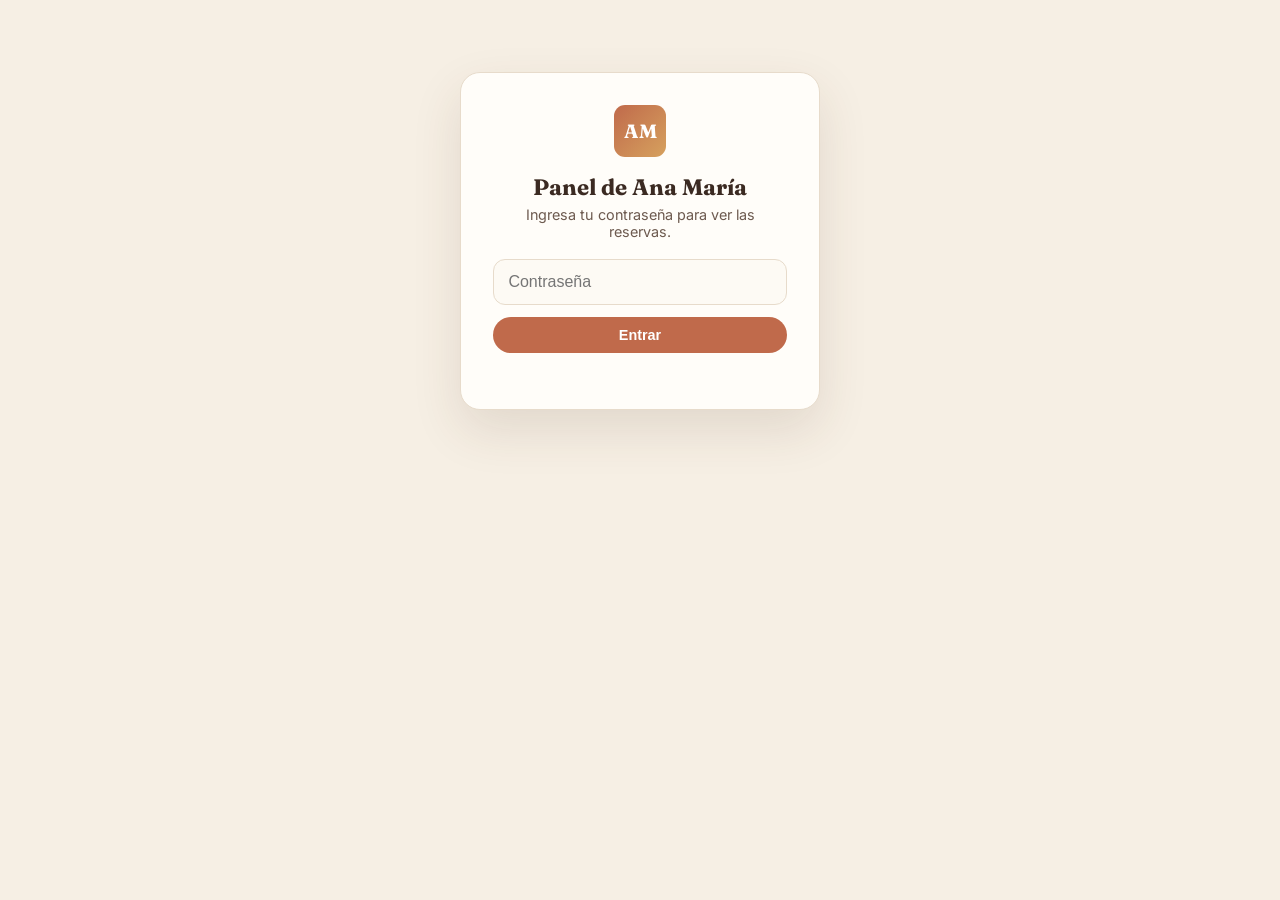
<file: admin.html>
<!doctype html>
<html lang="es">
  <head>
    <meta charset="utf-8" />
    <meta name="viewport" content="width=device-width, initial-scale=1" />
    <meta name="robots" content="noindex, nofollow" />
    <title>Panel de Ana María — Reservas</title>
    <link rel="preconnect" href="https://fonts.googleapis.com" />
    <link rel="preconnect" href="https://fonts.gstatic.com" crossorigin />
    <link href="https://fonts.googleapis.com/css2?family=Fraunces:opsz,wght@9..144,500;9..144,600;9..144,700&family=Inter:wght@400;500;600;700&display=swap" rel="stylesheet" />
    <style>
      :root{--sand:#f6efe4;--sand-2:#efe5d6;--cream:#fdfaf4;--surface:#fffdf9;--clay:#c06a4b;--clay-deep:#a5543a;--clay-soft:#d98d6f;--clay-tint:#f3ddd0;--gold:#d6a15e;--ink:#3b2a22;--ink-soft:#6d5a4f;--ink-faint:#9a8a7e;--line:#e7dbcb;--wa:#25d366;--warn:#c0392b;}
      *{box-sizing:border-box;}
      body{margin:0;font-family:"Inter",system-ui,sans-serif;color:var(--ink);background:var(--sand);}
      h1,h2,h3{font-family:"Fraunces",Georgia,serif;margin:0;}
      a{color:var(--clay-deep);}
      .top{display:flex;align-items:center;gap:.7rem;padding:1rem 1.2rem;background:var(--surface);border-bottom:1px solid var(--line);position:sticky;top:0;z-index:10;}
      .mark{width:40px;height:40px;border-radius:11px;display:grid;place-items:center;color:#fff;font-family:"Fraunces",serif;font-weight:700;background:linear-gradient(135deg,var(--clay),var(--gold));}
      .top strong{font-family:"Fraunces",serif;font-size:1.05rem;display:block;}
      .top small{color:var(--ink-faint);font-size:.75rem;}
      .top .sp{margin-left:auto;}
      .btn{display:inline-flex;align-items:center;gap:.4rem;border:none;cursor:pointer;background:var(--clay);color:#fff;font-weight:600;padding:.6rem 1.1rem;border-radius:999px;font-size:.9rem;transition:.2s;}
      .btn:hover{background:var(--clay-deep);}
      .btn.ghost{background:transparent;color:var(--ink);border:1px solid var(--line);}
      .wrap{max-width:1100px;margin:0 auto;padding:1.4rem 1.2rem 3rem;}

      /* login */
      .login{max-width:360px;margin:8vh auto;background:var(--surface);border:1px solid var(--line);border-radius:20px;padding:2rem;box-shadow:0 20px 50px rgba(80,50,32,.12);text-align:center;}
      .login .mark{margin:0 auto 1rem;width:52px;height:52px;font-size:1.2rem;}
      .login h1{font-size:1.4rem;margin-bottom:.3rem;}
      .login p{color:var(--ink-soft);font-size:.9rem;margin:0 0 1.2rem;}
      .login input{width:100%;padding:.8rem .9rem;border:1px solid var(--line);border-radius:12px;background:var(--cream);font-size:1rem;margin-bottom:.8rem;}
      .login .btn{width:100%;justify-content:center;}
      .login .err{color:var(--warn);font-size:.85rem;margin-top:.7rem;min-height:1em;}

      .demo{background:#fff4e6;border:1px solid var(--gold);color:#8a5a1f;font-size:.85rem;border-radius:12px;padding:.7rem .9rem;margin-bottom:1.2rem;}
      .stats{display:grid;grid-template-columns:repeat(4,1fr);gap:1rem;margin-bottom:1.6rem;}
      .stat{background:var(--surface);border:1px solid var(--line);border-radius:16px;padding:1.1rem 1.2rem;}
      .stat b{font-family:"Fraunces",serif;font-size:1.9rem;display:block;color:var(--ink);}
      .stat span{color:var(--ink-faint);font-size:.8rem;}
      .toolbar{display:flex;flex-wrap:wrap;gap:.7rem;align-items:center;margin-bottom:1.2rem;}
      .toolbar input,.toolbar select{padding:.55rem .8rem;border:1px solid var(--line);border-radius:10px;background:var(--surface);font-size:.9rem;}
      .toolbar .sp{margin-left:auto;}

      .slot{background:var(--surface);border:1px solid var(--line);border-radius:16px;margin-bottom:1.1rem;overflow:hidden;}
      .slot-head{display:flex;align-items:center;gap:.8rem;padding:.9rem 1.1rem;background:var(--clay-tint);}
      .slot-head h3{font-size:1.05rem;}
      .slot-head .cap{margin-left:auto;font-size:.82rem;font-weight:700;color:var(--clay-deep);background:var(--surface);padding:.3rem .7rem;border-radius:999px;}
      .slot-head .full{background:var(--warn);color:#fff;}
      table{width:100%;border-collapse:collapse;font-size:.88rem;}
      th,td{text-align:left;padding:.6rem .8rem;border-top:1px solid var(--line);vertical-align:top;}
      th{font-size:.7rem;text-transform:uppercase;letter-spacing:.08em;color:var(--ink-faint);background:var(--cream);}
      td .who{font-weight:600;}
      td .contact{color:var(--ink-soft);font-size:.82rem;}
      .tourtag{display:inline-block;background:var(--clay-tint);color:var(--clay-deep);font-size:.72rem;font-weight:600;padding:.2rem .55rem;border-radius:999px;}
      .allergy{display:inline-block;background:#fdecea;color:var(--warn);border:1px solid #f0b3ab;font-size:.78rem;font-weight:600;padding:.25rem .55rem;border-radius:8px;margin-top:.25rem;}
      .allergy::before{content:"⚠ ";}
      .none{color:var(--ink-faint);}
      .empty{text-align:center;color:var(--ink-faint);padding:3rem 1rem;}
      @media(max-width:720px){.stats{grid-template-columns:repeat(2,1fr);}.contact-hide{display:none;}}
    </style>
  </head>
  <body>
    <!-- LOGIN -->
    <div id="login" class="login">
      <div class="mark">AM</div>
      <h1>Panel de Ana María</h1>
      <p>Ingresa tu contraseña para ver las reservas.</p>
      <input id="pass" type="password" placeholder="Contraseña" autocomplete="current-password" />
      <button class="btn" id="enter">Entrar</button>
      <div class="err" id="err"></div>
    </div>

    <!-- DASHBOARD -->
    <div id="app" hidden>
      <div class="top">
        <span class="mark">AM</span>
        <span><strong>Reservas</strong><small>Panel privado de Ana María</small></span>
        <span class="sp"></span>
        <button class="btn ghost" id="refresh">↻ Actualizar</button>
        <button class="btn ghost" id="logout">Salir</button>
      </div>
      <div class="wrap">
        <div class="demo" id="demo" hidden>Modo demo — mostrando reservas guardadas en este dispositivo. Conecta Google Sheets para ver las reales.</div>
        <div class="stats">
          <div class="stat"><b id="s-book">0</b><span>reservas</span></div>
          <div class="stat"><b id="s-people">0</b><span>personas</span></div>
          <div class="stat"><b id="s-up">0</b><span>próximas (hoy+)</span></div>
          <div class="stat"><b id="s-alg">0</b><span>con alergias</span></div>
        </div>
        <div class="toolbar">
          <input type="date" id="f-date" title="Filtrar por fecha" />
          <select id="f-tour"><option value="">Todos los tours</option></select>
          <input type="text" id="f-search" placeholder="Buscar nombre o teléfono…" />
          <button class="btn ghost" id="clear">Limpiar</button>
        </div>
        <div id="list"></div>
      </div>
    </div>

    <script src="./booking-config.js"></script>
    <script>
      const CFG = window.BOOKING || {};
      const LIVE = !!(CFG.GAS_URL && CFG.GAS_URL.trim());
      const CAP = CFG.CAPACITY || 7;
      const LS_KEY = "am_bookings_demo";
      const $ = (s) => document.querySelector(s);
      const tourName = (id) => ((CFG.TOURS || []).find((t) => t.id === id) || {}).name || id || "—";
      let BOOKINGS = [];

      // populate tour filter
      (CFG.TOURS || []).forEach((t) => { const o = document.createElement("option"); o.value = t.id; o.textContent = t.name; $("#f-tour").appendChild(o); });

      $("#enter").addEventListener("click", login);
      $("#pass").addEventListener("keydown", (e) => { if (e.key === "Enter") login(); });
      $("#logout").addEventListener("click", () => { sessionStorage.removeItem("am_key"); location.reload(); });
      $("#refresh").addEventListener("click", () => load(sessionStorage.getItem("am_key")));
      ["f-date","f-tour","f-search"].forEach((id) => $("#" + id).addEventListener("input", render));
      $("#clear").addEventListener("click", () => { $("#f-date").value = ""; $("#f-tour").value = ""; $("#f-search").value = ""; render(); });

      // auto-login if key stored this session
      const saved = sessionStorage.getItem("am_key");
      if (saved) load(saved);

      async function login() {
        const pass = $("#pass").value.trim();
        if (!pass) return;
        $("#err").textContent = "Verificando…";
        const ok = await load(pass);
        if (ok) sessionStorage.setItem("am_key", pass);
        else $("#err").textContent = "Contraseña incorrecta.";
      }

      async function load(key) {
        try {
          if (LIVE) {
            const r = await fetch(CFG.GAS_URL + "?action=admin&key=" + encodeURIComponent(key || ""));
            const j = await r.json();
            if (!j.ok) return false;
            BOOKINGS = j.bookings || [];
          } else {
            // demo mode: no server passcode, any entry opens local data
            BOOKINGS = JSON.parse(localStorage.getItem(LS_KEY) || "[]");
            $("#demo").hidden = false;
          }
          $("#login").hidden = true;
          $("#app").hidden = false;
          render();
          return true;
        } catch (e) {
          $("#err").textContent = "No se pudo conectar. Revisa el enlace del script.";
          return false;
        }
      }

      function fmtDate(d) {
        try { const x = new Date(d + "T00:00:00"); return x.toLocaleDateString("es-CO", { weekday: "long", day: "numeric", month: "long" }); }
        catch (e) { return d; }
      }
      const timeLabel = (v) => ((CFG.TIMES || []).find((t) => t.v === v) || {}).label || v;

      function render() {
        const fDate = $("#f-date").value, fTour = $("#f-tour").value, fSearch = $("#f-search").value.toLowerCase().trim();
        const today = new Date().toISOString().slice(0, 10);

        // stats (over all bookings)
        $("#s-book").textContent = BOOKINGS.length;
        $("#s-people").textContent = BOOKINGS.reduce((s, b) => s + (Number(b.people) || 0), 0);
        $("#s-up").textContent = BOOKINGS.filter((b) => String(b.date) >= today).length;
        $("#s-alg").textContent = BOOKINGS.filter((b) => (b.allergies || "").toString().trim()).length;

        // filter
        let rows = BOOKINGS.filter((b) => {
          if (fDate && String(b.date) !== fDate) return false;
          if (fTour && b.tour !== fTour) return false;
          if (fSearch) { const hay = ((b.name || "") + " " + (b.phone || "") + " " + (b.email || "")).toLowerCase(); if (!hay.includes(fSearch)) return false; }
          return true;
        });

        // group by date+time
        const groups = {};
        rows.forEach((b) => { const k = b.date + "|" + b.time; (groups[k] = groups[k] || []).push(b); });
        const keys = Object.keys(groups).sort();

        const list = $("#list");
        if (!keys.length) { list.innerHTML = '<div class="empty">No hay reservas' + (fDate || fTour || fSearch ? " con esos filtros" : " todavía") + ".</div>"; return; }

        list.innerHTML = keys.map((k) => {
          const items = groups[k].slice().sort((a, b) => (a.name || "").localeCompare(b.name || ""));
          const [date, time] = k.split("|");
          const taken = items.reduce((s, b) => s + (Number(b.people) || 0), 0);
          const full = taken >= CAP;
          const rowsHtml = items.map((b) => {
            const alg = (b.allergies || "").toString().trim();
            return "<tr><td><div class='who'>" + esc(b.name || "—") + "</div>" +
              (alg ? "<div class='allergy'>" + esc(alg) + "</div>" : "") + "</td>" +
              "<td><span class='tourtag'>" + esc(tourName(b.tour)) + "</span></td>" +
              "<td>" + (Number(b.people) || 0) + "</td>" +
              "<td class='contact-hide'><div class='contact'>" + esc(b.phone || "") + (b.email ? "<br>" + esc(b.email) : "") + "</div></td></tr>";
          }).join("");
          return "<div class='slot'><div class='slot-head'><h3>" + fmtDate(date) + " · " + timeLabel(time) +
            "</h3><span class='cap" + (full ? " full" : "") + "'>" + taken + " / " + CAP + " personas</span></div>" +
            "<table><thead><tr><th>Persona</th><th>Tour</th><th>Pers.</th><th class='contact-hide'>Contacto</th></tr></thead><tbody>" +
            rowsHtml + "</tbody></table></div>";
        }).join("");
      }

      function esc(s) { return String(s).replace(/[&<>"]/g, (c) => ({ "&": "&amp;", "<": "&lt;", ">": "&gt;", '"': "&quot;" }[c])); }
    </script>
  </body>
</html>
</file>
